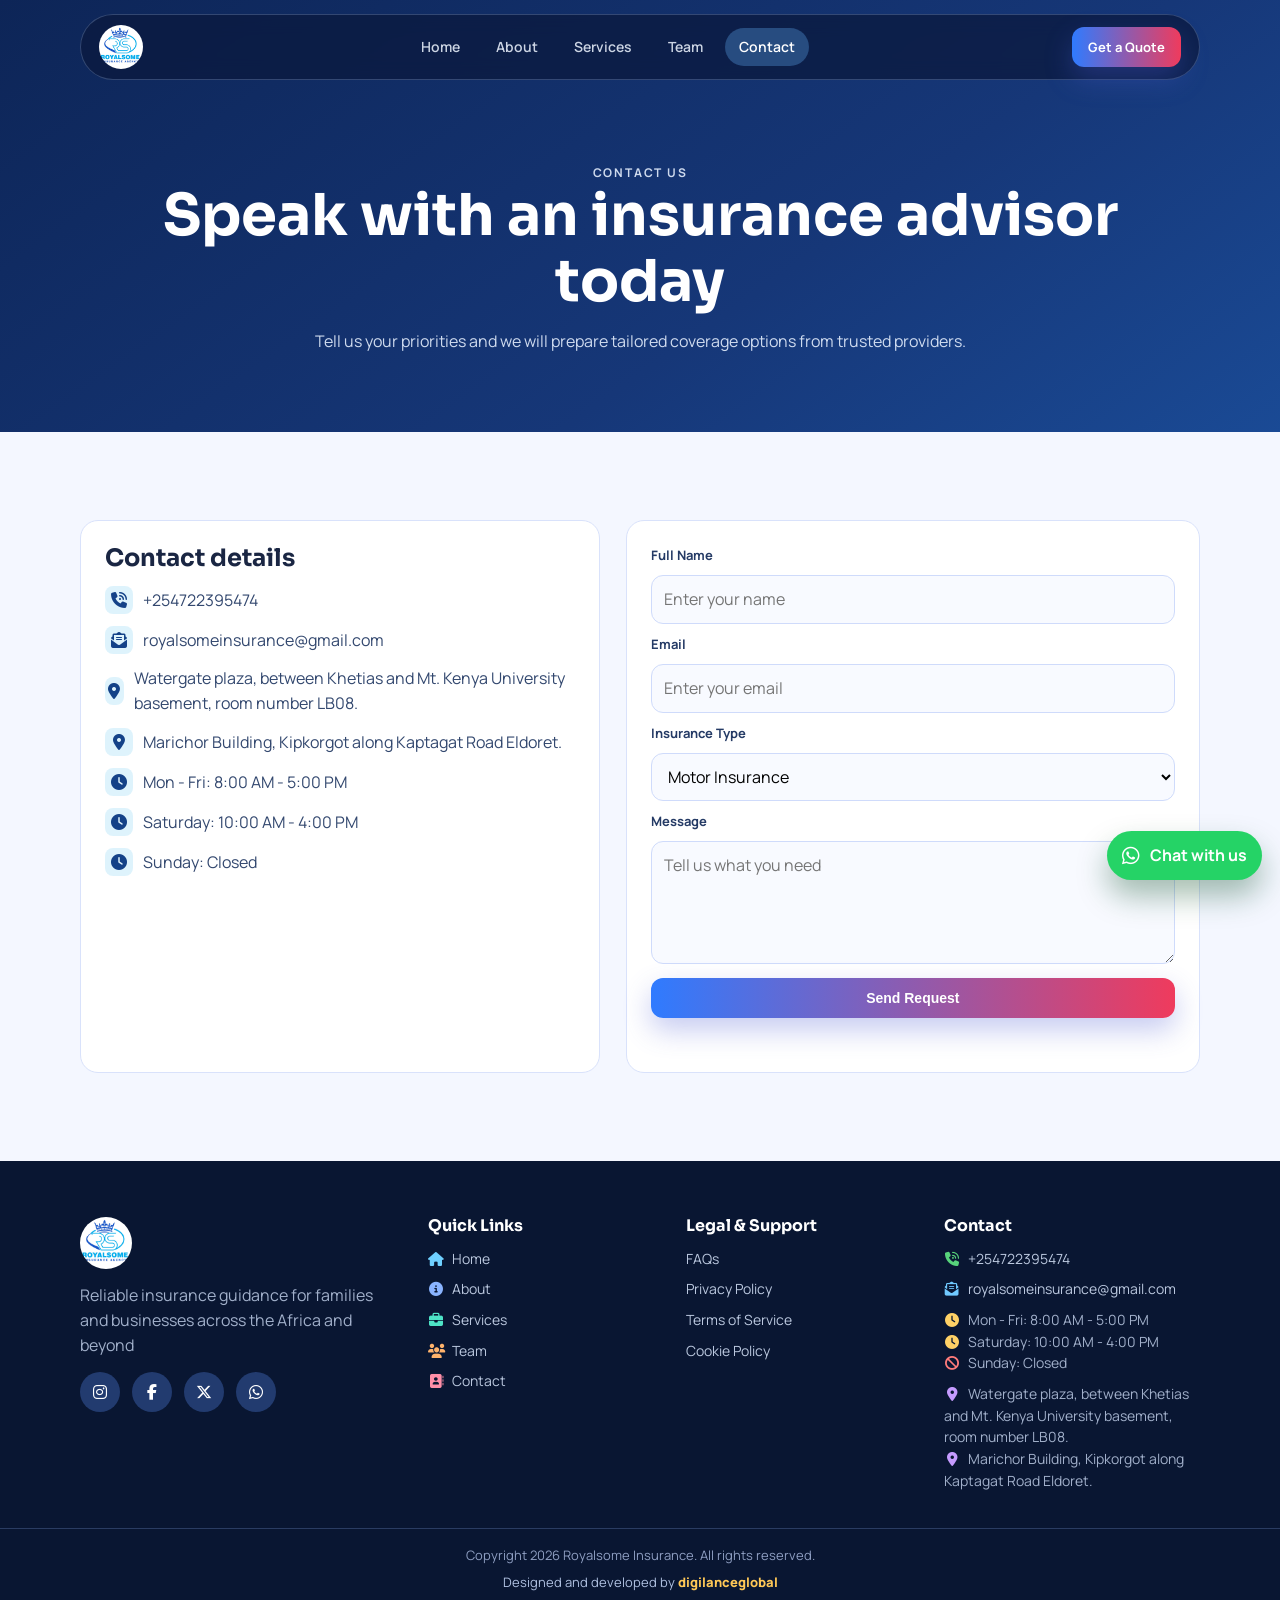
<file: contact.html>
<!DOCTYPE html>
<html lang="en">
<head>
  <meta charset="UTF-8" />
  <meta name="viewport" content="width=device-width, initial-scale=1.0" />
  <title>Royalsome Insurance | Contact</title>
  <link rel="icon" type="image/jpeg" href="public/images/logo.jpg" />
  <link rel="preconnect" href="https://fonts.googleapis.com" />
  <link rel="preconnect" href="https://fonts.gstatic.com" crossorigin />
  <link href="https://fonts.googleapis.com/css2?family=Manrope:wght@400;500;600;700;800&family=Playfair+Display:ital,wght@1,400;1,500&family=Sora:wght@500;600;700;800&display=swap" rel="stylesheet" />
  <link rel="stylesheet" href="https://cdnjs.cloudflare.com/ajax/libs/font-awesome/6.5.2/css/all.min.css" />
  <link rel="stylesheet" href="style.css" />
</head>
<body>
  <header class="site-header">
    <div class="container nav-wrap">
      <a href="index.html" class="brand" aria-label="Royalsome Insurance Home"><img src="public/images/logo.jpg" class="brand-logo brand-logo-header" alt="Royalsome Insurance logo" /></a>
      <button class="menu-toggle" type="button" aria-expanded="false" aria-controls="primary-nav" aria-label="Toggle navigation"><span></span><span></span><span></span></button>
      <nav class="nav-links" id="primary-nav">
        <a href="index.html">Home</a><a href="about.html">About</a><a href="services.html">Services</a><a href="team.html">Team</a><a href="contact.html" class="active">Contact</a>
      </nav>
      <a href="contact.html" class="btn btn-small">Get a Quote</a>
    </div>
  </header>

  <main>
    <section class="page-hero">
      <div class="container" data-reveal>
        <p class="eyebrow">Contact Us</p>
        <h1>Speak with an insurance advisor today</h1>
        <p>Tell us your priorities and we will prepare tailored coverage options from trusted providers.</p>
      </div>
    </section>

    <section class="section-pad">
      <div class="container contact-layout">
        <div class="contact-info" data-reveal>
          <h2>Contact details</h2>
          <div class="info-list">
            <p><i class="fa-solid fa-phone-volume"></i> +254722395474</p>
            <p><i class="fa-solid fa-envelope-open-text"></i> royalsomeinsurance@gmail.com</p>
            <p><i class="fa-solid fa-location-dot"></i> Watergate plaza, between Khetias and Mt. Kenya University basement, room number LB08.</p>
            <p><i class="fa-solid fa-location-dot"></i> Marichor Building, Kipkorgot along Kaptagat Road Eldoret.</p>
            <p><i class="fa-solid fa-clock"></i> Mon - Fri: 8:00 AM - 5:00 PM</p>
            <p><i class="fa-solid fa-clock"></i> Saturday: 10:00 AM - 4:00 PM</p>
            <p><i class="fa-solid fa-clock"></i> Sunday: Closed</p>
          </div>
        </div>

        <form class="contact-form" id="contactForm" action="https://formsubmit.co/royalsomeinsurance@gmail.com" method="POST" data-ajax-action="https://formsubmit.co/ajax/royalsomeinsurance@gmail.com" data-reveal>
          <input type="hidden" name="_captcha" value="false" />
          <input type="hidden" name="_template" value="table" />
          <input type="hidden" name="_subject" value="New Royalsome Insurance Contact Request" />
          <input type="hidden" name="_next" id="contactNextUrl" value="" />
          <label for="name">Full Name</label>
          <input id="name" name="name" type="text" placeholder="Enter your name" required />
          <label for="mail">Email</label>
          <input id="mail" name="email" type="email" placeholder="Enter your email" required />
          <label for="type">Insurance Type</label>
          <select id="type" name="insurance_type" required>
            <option>Motor Insurance</option><option>Home Insurance</option><option>Health Insurance</option><option>Life Insurance</option><option>Business Insurance</option><option>Agriculture Insurance</option>
          </select>
          <label for="msg">Message</label>
          <textarea id="msg" name="message" rows="4" placeholder="Tell us what you need" required></textarea>
          <button type="submit" class="btn" id="contactSubmit">Send Request</button>
          <p class="form-status" id="formStatus" aria-live="polite"></p>
        </form>
      </div>
    </section>
  </main>

  <footer class="site-footer">
    <div class="container footer-grid">
      <div>
        <a href="index.html" class="brand"><img src="public/images/logo.jpg" class="brand-logo brand-logo-footer" alt="Royalsome Insurance logo" /></a>
        <p>Reliable insurance guidance for families and businesses across the Africa and beyond</p>
        <div class="social-links" aria-label="Social media links">
          <a href="https://instagram.com" target="_blank" rel="noopener" aria-label="Instagram"><i class="fa-brands fa-instagram"></i></a>
          <a href="https://facebook.com" target="_blank" rel="noopener" aria-label="Facebook"><i class="fa-brands fa-facebook-f"></i></a>
          <a href="https://x.com" target="_blank" rel="noopener" aria-label="X"><i class="fa-brands fa-x-twitter"></i></a>
          <a href="https://wa.me/254722395474" target="_blank" rel="noopener" aria-label="WhatsApp"><i class="fa-brands fa-whatsapp"></i></a>
        </div>
      </div>
      <div>
        <h4>Quick Links</h4>
        <a href="index.html"><i class="fa-solid fa-house"></i>Home</a>
        <a href="about.html"><i class="fa-solid fa-circle-info"></i>About</a>
        <a href="services.html"><i class="fa-solid fa-briefcase"></i>Services</a>
        <a href="team.html"><i class="fa-solid fa-users"></i>Team</a>
        <a href="contact.html"><i class="fa-solid fa-address-book"></i>Contact</a>
      </div>
      <div>
        <h4>Legal & Support</h4>
        <a href="#">FAQs</a><a href="#">Privacy Policy</a><a href="#">Terms of Service</a><a href="#">Cookie Policy</a>
      </div>
      <div>
        <h4>Contact</h4>
        <a href="tel:+254722395474"><i class="fa-solid fa-phone-volume"></i>+254722395474</a>
        <a href="mailto:royalsomeinsurance@gmail.com"><i class="fa-solid fa-envelope-open-text"></i>royalsomeinsurance@gmail.com</a>
        <p class="footer-meta"><i class="fa-solid fa-clock"></i>Mon - Fri: 8:00 AM - 5:00 PM<br><i class="fa-solid fa-clock"></i>Saturday: 10:00 AM - 4:00 PM<br><i class="fa-solid fa-ban"></i>Sunday: Closed</p>
        <p class="footer-meta"><i class="fa-solid fa-location-dot"></i>Watergate plaza, between Khetias and Mt. Kenya University basement, room number LB08.<br><i class="fa-solid fa-location-dot"></i>Marichor Building, Kipkorgot along Kaptagat Road Eldoret.</p>
      </div>
    </div>
    <p class="copyright"><span class="copyright-main">Copyright <span id="year"></span> Royalsome Insurance. All rights reserved.</span><span class="dev-credit">Designed and developed by <a href="https://digilanceglobal.com" target="_blank" rel="noopener">digilanceglobal</a></span></p>
  </footer>
  <a class="whatsapp-float" href="https://wa.me/254722395474?text=Hi%20Royalsome%20Insurance%2C%20I%20need%20help%20with%20an%20insurance%20quote." target="_blank" rel="noopener" aria-label="Chat with us on WhatsApp"><i class="fa-brands fa-whatsapp"></i><span>Chat with us</span></a>
  <script src="script.js"></script>
</body>
</html>
</file>
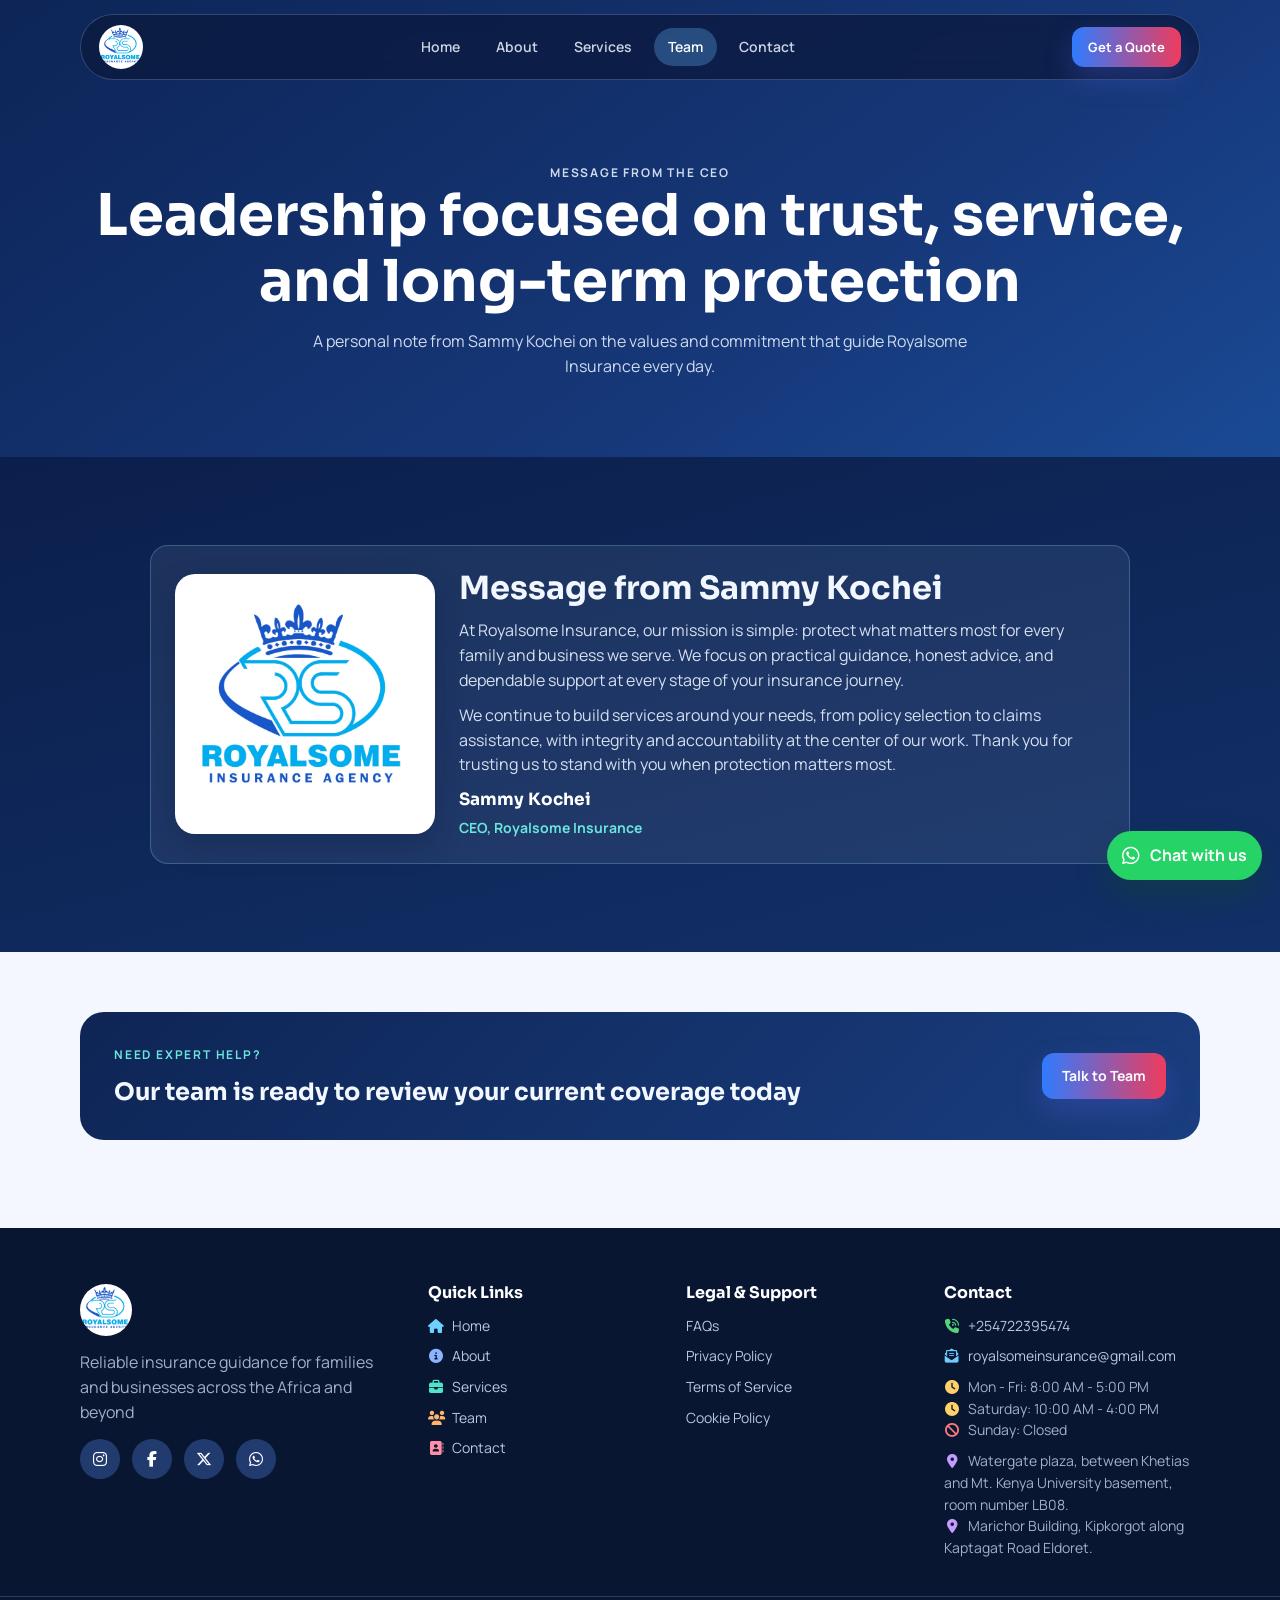
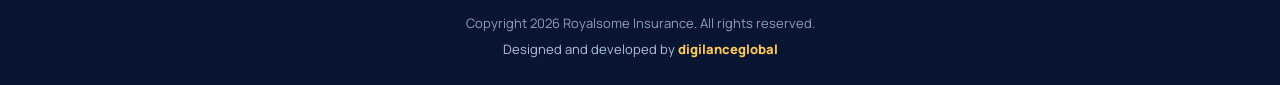
<file: team.html>
<!DOCTYPE html>
<html lang="en">
<head>
  <meta charset="UTF-8" />
  <meta name="viewport" content="width=device-width, initial-scale=1.0" />
  <title>Royalsome Insurance | Team</title>
  <link rel="icon" type="image/jpeg" href="public/images/logo.jpg" />
  <link rel="preconnect" href="https://fonts.googleapis.com" />
  <link rel="preconnect" href="https://fonts.gstatic.com" crossorigin />
  <link href="https://fonts.googleapis.com/css2?family=Manrope:wght@400;500;600;700;800&family=Playfair+Display:ital,wght@1,400;1,500&family=Sora:wght@500;600;700;800&display=swap" rel="stylesheet" />
  <link rel="stylesheet" href="https://cdnjs.cloudflare.com/ajax/libs/font-awesome/6.5.2/css/all.min.css" />
  <link rel="stylesheet" href="style.css" />
</head>
<body>
  <header class="site-header">
    <div class="container nav-wrap">
      <a href="index.html" class="brand" aria-label="Royalsome Insurance Home">
        <img src="public/images/logo.jpg" class="brand-logo brand-logo-header" alt="Royalsome Insurance logo" />
      </a>
      <button class="menu-toggle" type="button" aria-expanded="false" aria-controls="primary-nav" aria-label="Toggle navigation"><span></span><span></span><span></span></button>
      <nav class="nav-links" id="primary-nav">
        <a href="index.html">Home</a>
        <a href="about.html">About</a>
        <a href="services.html">Services</a>
        <a href="team.html" class="active">Team</a>
        <a href="contact.html">Contact</a>
      </nav>
      <a href="contact.html" class="btn btn-small">Get a Quote</a>
    </div>
  </header>

  <main>
    <section class="page-hero">
      <div class="container" data-reveal>
        <p class="eyebrow">Message from the CEO</p>
        <h1>Leadership focused on trust, service, and long-term protection</h1>
        <p>A personal note from Sammy Kochei on the values and commitment that guide Royalsome Insurance every day.</p>
      </div>
    </section>

    <section class="section-pad team-page">
      <div class="container">
        <article class="ceo-message-card" data-reveal>
          <img src="public/images/logo.jpg" alt="Royalsome Insurance logo" class="ceo-message-photo" />
          <div class="ceo-message-body">
            <h2>Message from Sammy Kochei</h2>
            <p>At Royalsome Insurance, our mission is simple: protect what matters most for every family and business we serve. We focus on practical guidance, honest advice, and dependable support at every stage of your insurance journey.</p>
            <p>We continue to build services around your needs, from policy selection to claims assistance, with integrity and accountability at the center of our work. Thank you for trusting us to stand with you when protection matters most.</p>
            <p class="ceo-signoff"><strong>Sammy Kochei</strong><span>CEO, Royalsome Insurance</span></p>
          </div>
        </article>
      </div>
    </section>

    <section class="contact section-pad">
      <div class="container contact-box" data-reveal>
        <div><p class="eyebrow">Need Expert Help?</p><h2>Our team is ready to review your current coverage today</h2></div>
        <a href="contact.html" class="btn">Talk to Team</a>
      </div>
    </section>
  </main>

  <footer class="site-footer">
    <div class="container footer-grid">
      <div>
        <a href="index.html" class="brand"><img src="public/images/logo.jpg" class="brand-logo brand-logo-footer" alt="Royalsome Insurance logo" /></a>
        <p>Reliable insurance guidance for families and businesses across the Africa and beyond</p>
        <div class="social-links" aria-label="Social media links">
          <a href="https://instagram.com" target="_blank" rel="noopener" aria-label="Instagram"><i class="fa-brands fa-instagram"></i></a>
          <a href="https://facebook.com" target="_blank" rel="noopener" aria-label="Facebook"><i class="fa-brands fa-facebook-f"></i></a>
          <a href="https://x.com" target="_blank" rel="noopener" aria-label="X"><i class="fa-brands fa-x-twitter"></i></a>
          <a href="https://wa.me/254722395474" target="_blank" rel="noopener" aria-label="WhatsApp"><i class="fa-brands fa-whatsapp"></i></a>
        </div>
      </div>
      <div>
        <h4>Quick Links</h4>
        <a href="index.html"><i class="fa-solid fa-house"></i>Home</a>
        <a href="about.html"><i class="fa-solid fa-circle-info"></i>About</a>
        <a href="services.html"><i class="fa-solid fa-briefcase"></i>Services</a>
        <a href="team.html"><i class="fa-solid fa-users"></i>Team</a>
        <a href="contact.html"><i class="fa-solid fa-address-book"></i>Contact</a>
      </div>
      <div>
        <h4>Legal & Support</h4>
        <a href="#">FAQs</a><a href="#">Privacy Policy</a><a href="#">Terms of Service</a><a href="#">Cookie Policy</a>
      </div>
      <div>
        <h4>Contact</h4>
        <a href="tel:+254722395474"><i class="fa-solid fa-phone-volume"></i>+254722395474</a>
        <a href="mailto:royalsomeinsurance@gmail.com"><i class="fa-solid fa-envelope-open-text"></i>royalsomeinsurance@gmail.com</a>
        <p class="footer-meta"><i class="fa-solid fa-clock"></i>Mon - Fri: 8:00 AM - 5:00 PM<br><i class="fa-solid fa-clock"></i>Saturday: 10:00 AM - 4:00 PM<br><i class="fa-solid fa-ban"></i>Sunday: Closed</p>
        <p class="footer-meta"><i class="fa-solid fa-location-dot"></i>Watergate plaza, between Khetias and Mt. Kenya University basement, room number LB08.<br><i class="fa-solid fa-location-dot"></i>Marichor Building, Kipkorgot along Kaptagat Road Eldoret.</p>
      </div>
    </div>
    <p class="copyright"><span class="copyright-main">Copyright <span id="year"></span> Royalsome Insurance. All rights reserved.</span><span class="dev-credit">Designed and developed by <a href="https://digilanceglobal.com" target="_blank" rel="noopener">digilanceglobal</a></span></p>
  </footer>
  <a class="whatsapp-float" href="https://wa.me/254722395474?text=Hi%20Royalsome%20Insurance%2C%20I%20need%20help%20with%20an%20insurance%20quote." target="_blank" rel="noopener" aria-label="Chat with us on WhatsApp"><i class="fa-brands fa-whatsapp"></i><span>Chat with us</span></a>
  <script src="script.js"></script>
</body>
</html>
</file>
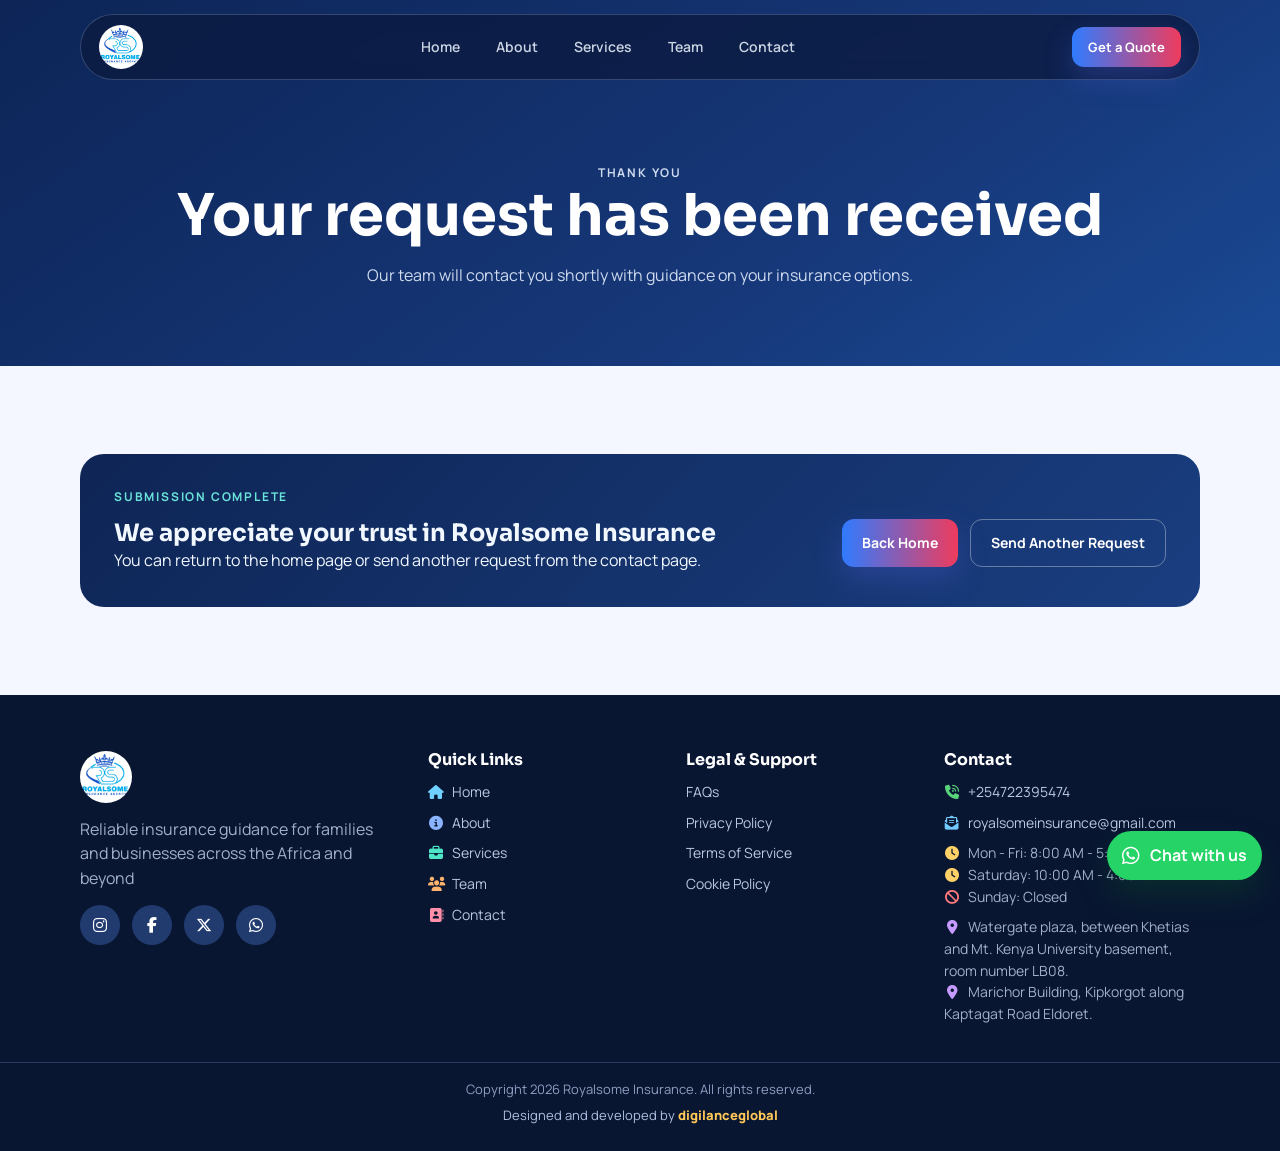
<file: thank-you.html>
<!DOCTYPE html>
<html lang="en">
<head>
  <meta charset="UTF-8" />
  <meta name="viewport" content="width=device-width, initial-scale=1.0" />
  <title>Royalsome Insurance | Thank You</title>
  <link rel="icon" type="image/jpeg" href="public/images/logo.jpg" />
  <link rel="preconnect" href="https://fonts.googleapis.com" />
  <link rel="preconnect" href="https://fonts.gstatic.com" crossorigin />
  <link href="https://fonts.googleapis.com/css2?family=Manrope:wght@400;500;600;700;800&family=Playfair+Display:ital,wght@1,400;1,500&family=Sora:wght@500;600;700;800&display=swap" rel="stylesheet" />
  <link rel="stylesheet" href="https://cdnjs.cloudflare.com/ajax/libs/font-awesome/6.5.2/css/all.min.css" />
  <link rel="stylesheet" href="style.css" />
</head>
<body>
  <header class="site-header">
    <div class="container nav-wrap">
      <a href="index.html" class="brand" aria-label="Royalsome Insurance Home"><img src="public/images/logo.jpg" class="brand-logo brand-logo-header" alt="Royalsome Insurance logo" /></a>
      <button class="menu-toggle" type="button" aria-expanded="false" aria-controls="primary-nav" aria-label="Toggle navigation"><span></span><span></span><span></span></button>
      <nav class="nav-links" id="primary-nav">
        <a href="index.html">Home</a>
        <a href="about.html">About</a>
        <a href="services.html">Services</a>
        <a href="team.html">Team</a>
        <a href="contact.html">Contact</a>
      </nav>
      <a href="contact.html" class="btn btn-small">Get a Quote</a>
    </div>
  </header>

  <main>
    <section class="page-hero">
      <div class="container" data-reveal>
        <p class="eyebrow">Thank You</p>
        <h1>Your request has been received</h1>
        <p>Our team will contact you shortly with guidance on your insurance options.</p>
      </div>
    </section>

    <section class="section-pad">
      <div class="container contact-box" data-reveal>
        <div>
          <p class="eyebrow">Submission Complete</p>
          <h2>We appreciate your trust in Royalsome Insurance</h2>
          <p>You can return to the home page or send another request from the contact page.</p>
        </div>
        <div class="hero-actions">
          <a href="index.html" class="btn">Back Home</a>
          <a href="contact.html" class="btn btn-ghost">Send Another Request</a>
        </div>
      </div>
    </section>
  </main>

  <footer class="site-footer">
    <div class="container footer-grid">
      <div>
        <a href="index.html" class="brand"><img src="public/images/logo.jpg" class="brand-logo brand-logo-footer" alt="Royalsome Insurance logo" /></a>
        <p>Reliable insurance guidance for families and businesses across the Africa and beyond</p>
        <div class="social-links" aria-label="Social media links">
          <a href="https://instagram.com" target="_blank" rel="noopener" aria-label="Instagram"><i class="fa-brands fa-instagram"></i></a>
          <a href="https://facebook.com" target="_blank" rel="noopener" aria-label="Facebook"><i class="fa-brands fa-facebook-f"></i></a>
          <a href="https://x.com" target="_blank" rel="noopener" aria-label="X"><i class="fa-brands fa-x-twitter"></i></a>
          <a href="https://wa.me/254722395474" target="_blank" rel="noopener" aria-label="WhatsApp"><i class="fa-brands fa-whatsapp"></i></a>
        </div>
      </div>
      <div>
        <h4>Quick Links</h4>
        <a href="index.html"><i class="fa-solid fa-house"></i>Home</a>
        <a href="about.html"><i class="fa-solid fa-circle-info"></i>About</a>
        <a href="services.html"><i class="fa-solid fa-briefcase"></i>Services</a>
        <a href="team.html"><i class="fa-solid fa-users"></i>Team</a>
        <a href="contact.html"><i class="fa-solid fa-address-book"></i>Contact</a>
      </div>
      <div>
        <h4>Legal & Support</h4>
        <a href="#">FAQs</a>
        <a href="#">Privacy Policy</a>
        <a href="#">Terms of Service</a>
        <a href="#">Cookie Policy</a>
      </div>
      <div>
        <h4>Contact</h4>
        <a href="tel:+254722395474"><i class="fa-solid fa-phone-volume"></i>+254722395474</a>
        <a href="mailto:royalsomeinsurance@gmail.com"><i class="fa-solid fa-envelope-open-text"></i>royalsomeinsurance@gmail.com</a>
        <p class="footer-meta"><i class="fa-solid fa-clock"></i>Mon - Fri: 8:00 AM - 5:00 PM<br><i class="fa-solid fa-clock"></i>Saturday: 10:00 AM - 4:00 PM<br><i class="fa-solid fa-ban"></i>Sunday: Closed</p>
        <p class="footer-meta"><i class="fa-solid fa-location-dot"></i>Watergate plaza, between Khetias and Mt. Kenya University basement, room number LB08.<br><i class="fa-solid fa-location-dot"></i>Marichor Building, Kipkorgot along Kaptagat Road Eldoret.</p>
      </div>
    </div>
    <p class="copyright"><span class="copyright-main">Copyright <span id="year"></span> Royalsome Insurance. All rights reserved.</span><span class="dev-credit">Designed and developed by <a href="https://digilanceglobal.com" target="_blank" rel="noopener">digilanceglobal</a></span></p>
  </footer>
  <a class="whatsapp-float" href="https://wa.me/254722395474?text=Hi%20Royalsome%20Insurance%2C%20I%20need%20help%20with%20an%20insurance%20quote." target="_blank" rel="noopener" aria-label="Chat with us on WhatsApp"><i class="fa-brands fa-whatsapp"></i><span>Chat with us</span></a>
  <script src="script.js"></script>
</body>
</html>
</file>
<file: style.css>
:root {
  --bg: #f4f7ff;
  --ink: #1a2643;
  --muted: #5d6a8b;
  --teal: #20d4c6;
  --sky: #5da8ff;
  --grad-blue: #2f7bff;
  --grad-red: #ef3b5d;
  --stroke: #d9e2fb;
  --shadow: 0 18px 45px rgba(16, 28, 70, 0.14);
}

* { box-sizing: border-box; }
html, body { margin: 0; padding: 0; }
body { font-family: "Manrope", sans-serif; color: var(--ink); background: var(--bg); line-height: 1.55; }
img { max-width: 100%; display: block; }
a { color: inherit; text-decoration: none; }
.container { width: min(1120px, 92vw); margin: 0 auto; }
h1, h2, h3, h4 { margin: 0; font-family: "Sora", sans-serif; line-height: 1.15; }
p { margin: 0; }
.section-pad { padding: 88px 0; }

.site-header { position: fixed; top: 0; left: 0; right: 0; z-index: 120; padding: 14px 0; }
.nav-wrap {
  display: flex; align-items: center; justify-content: space-between; position: relative;
  gap: 18px; padding: 10px 18px; border-radius: 999px;
  background: rgba(11, 26, 63, 0.76); border: 1px solid rgba(179, 207, 255, 0.24); backdrop-filter: blur(10px);
  animation: navDrop .55s ease both;
}
.brand { display: inline-flex; align-items: center; line-height: 1; }
.brand-logo {
  width: auto;
  object-fit: cover;
  display: block;
  border-radius: 50%;
  aspect-ratio: 1 / 1;
}
.brand-logo-header {
  width: 44px;
  height: 44px;
}
.brand-logo-footer {
  width: 52px;
  height: 52px;
}

.menu-toggle {
  display: none; width: 42px; height: 42px; border: 1px solid rgba(176, 210, 255, 0.35);
  border-radius: 12px; background: rgba(83, 151, 241, 0.15); cursor: pointer; padding: 0;
}
.menu-toggle span {
  display: block; width: 18px; height: 2px; background: #fff; border-radius: 2px; margin: 4px auto;
  transition: transform 0.22s ease, opacity 0.22s ease;
}
.menu-toggle.is-open span:nth-child(1) { transform: translateY(6px) rotate(45deg); }
.menu-toggle.is-open span:nth-child(2) { opacity: 0; }
.menu-toggle.is-open span:nth-child(3) { transform: translateY(-6px) rotate(-45deg); }

.nav-links { display: flex; align-items: center; gap: 8px; }
.nav-links a {
  padding: 8px 14px; border-radius: 999px; color: rgba(238, 246, 255, 0.85);
  font-size: 14px; font-weight: 600; transition: background 0.2s ease, color 0.2s ease;
}
.nav-links a:hover, .nav-links a.active { color: #fff; background: rgba(99, 181, 255, 0.3); }

.btn {
  display: inline-flex; align-items: center; justify-content: center; border: 0; border-radius: 12px;
  padding: 12px 20px; font-weight: 700; font-size: 14px; color: #fff;
  background: linear-gradient(90deg, var(--grad-blue), var(--grad-red));
  box-shadow: 0 12px 28px rgba(78, 93, 212, 0.32); cursor: pointer;
  transition: transform 0.25s ease, box-shadow 0.25s ease;
}
.btn:hover { transform: translateY(-2px); box-shadow: 0 16px 30px rgba(88, 82, 198, 0.42); }
.btn-small { padding: 10px 16px; font-size: 13px; }
.btn-ghost { color: #fff; background: transparent; border: 1px solid rgba(255,255,255,.34); box-shadow: none; }
.btn.is-loading { opacity: .75; pointer-events: none; }

.hero {
  position: relative; overflow: hidden; padding: 146px 0 94px;
  background: radial-gradient(circle at 10% 10%, #2852a3 0%, #1a3574 38%, #0f1f49 100%); color: #fff;
}
.hero::before {
  content: ""; position: absolute; inset: 0;
  background: linear-gradient(118deg, rgba(89,188,255,.17), rgba(26,223,205,.18), transparent 58%);
}
.hero-glow { position: absolute; border-radius: 50%; opacity: .6; animation: float 10s ease-in-out infinite; }
.hero-glow-1 { width: 220px; height: 220px; background: radial-gradient(circle, rgba(71,241,221,.7), rgba(71,241,221,0)); top: -70px; right: -40px; }
.hero-glow-2 { width: 250px; height: 250px; background: radial-gradient(circle, rgba(89,165,255,.75), rgba(89,165,255,0)); bottom: -120px; left: -90px; animation-delay: 1.1s; }
.hero-grid { position: relative; display: grid; grid-template-columns: 1.03fr .97fr; gap: 40px; align-items: center; }

.eyebrow {
  text-transform: uppercase; letter-spacing: 1.8px; font-size: 12px; font-weight: 700;
  color: var(--teal); margin-bottom: 14px;
}
.eyebrow.center { text-align: center; }
.eyebrow-lite {
  font-family: "Playfair Display", serif; font-style: italic; font-weight: 400;
  font-size: clamp(1.45rem, 2.6vw, 2.25rem); line-height: 1.1; text-transform: none; letter-spacing: 0;
}
.hero h1, .page-hero h1 { font-size: clamp(2rem, 4.5vw, 3.8rem); }
.gradient-text {
  background: linear-gradient(90deg, var(--grad-blue), var(--grad-red));
  -webkit-background-clip: text; background-clip: text; -webkit-text-fill-color: transparent; color: transparent;
}
.hero-text { margin-top: 16px; color: rgba(236,243,255,.88); max-width: 570px; }
.hero-actions { margin-top: 26px; display: flex; gap: 12px; }
.hero-points { margin-top: 24px; display: flex; flex-wrap: wrap; gap: 10px; }
.hero-points span {
  background: rgba(114,159,255,.2); border: 1px solid rgba(107,233,220,.2);
  border-radius: 999px; padding: 9px 12px; font-size: 13px; display: inline-flex; align-items: center; gap: 8px;
  animation: chipRise .5s ease both;
}
.hero-points span:nth-child(2) { animation-delay: .08s; }
.hero-points span:nth-child(3) { animation-delay: .16s; }
.hero-media { position: relative; }
.hero-media::before {
  content: ""; position: absolute; left: -28px; right: 40px; top: -24px; bottom: 24px;
  border: 2px solid rgba(82,233,215,.62); border-radius: 24px; transform: skewX(-10deg);
}
.hero-media img {
  width: 100%; aspect-ratio: 4/3; object-fit: cover; border-radius: 24px;
  box-shadow: var(--shadow); position: relative; z-index: 1;
}
.floating-badge {
  position: absolute; z-index: 3; background: #fff; color: #10306f; border-radius: 12px;
  padding: 10px 12px; font-weight: 700; font-size: 13px; box-shadow: 0 12px 26px rgba(6,21,58,.25);
  display: inline-flex; align-items: center; gap: 8px;
}
.badge-1 { top: 16px; left: -22px; }
.badge-2 { right: 14px; bottom: 18px; }

.home-services h2, .stats h2, .muted-bg h2 { text-align: center; font-size: clamp(1.65rem,3.1vw,2.55rem); margin-bottom: 30px; }
.mini-card-grid { display: grid; grid-template-columns: repeat(4,minmax(0,1fr)); gap: 16px; }
.mini-card {
  background: #fff; border-radius: 18px; border: 1px solid var(--stroke); overflow: hidden; display: block;
  box-shadow: 0 9px 24px rgba(12,30,80,.06); transition: transform .28s ease, box-shadow .28s ease;
}
.mini-card:hover { transform: translateY(-6px); box-shadow: 0 20px 34px rgba(16,29,70,.17); }
.mini-card-media { position: relative; overflow: hidden; }
.mini-card-media img { width: 100%; aspect-ratio: 16/10; object-fit: cover; transition: transform .32s ease; }
.mini-card:hover .mini-card-media img { transform: scale(1.08); }
.mini-service-icon {
  position: absolute; top: 12px; left: 12px; width: 40px; height: 40px; border-radius: 50%;
  display: grid; place-items: center; background: rgba(255,255,255,.92); color: #204f9d; font-size: 17px;
}
.mini-card-body { padding: 16px 18px 18px; }
.mini-card-body h3 { margin-bottom: 8px; }
.mini-card-body p { font-size: 14px; color: var(--muted); }
.center-cta { margin-top: 24px; text-align: center; }

.dark {
  background: linear-gradient(160deg, #0a1b44, #14316f 60%, #0c2250); color: #f4f8ff; position: relative; overflow: hidden;
}
.dark::before, .dark::after {
  content: ""; position: absolute; width: 280px; height: 280px; border-radius: 50%;
  border: 1px solid rgba(118,171,255,.24);
}
.dark::before { top: -130px; right: -100px; }
.dark::after { bottom: -145px; left: -112px; }
.split { display: grid; grid-template-columns: 1fr 1fr; gap: 36px; align-items: center; }
.split.reverse { grid-template-columns: .92fr 1.08fr; }
.reasons-copy .eyebrow { color: #54dfe3; }
.reason-grid { margin-top: 22px; display: grid; grid-template-columns: repeat(2,minmax(0,1fr)); gap: 14px; }
.reason-grid article { padding: 18px; border-radius: 14px; background: rgba(124,166,255,.12); border: 1px solid rgba(126,202,255,.2); }
.reason-grid h3 { font-size: 1rem; margin-bottom: 8px; }
.reason-grid i { margin-right: 6px; }
.reason-grid p { font-size: 14px; color: rgba(234,242,255,.84); }
.reasons-media img, .soft-image {
  width: 100%; border-radius: 24px; box-shadow: var(--shadow); aspect-ratio: 4/3; object-fit: cover;
}

.stat-grid { display: grid; grid-template-columns: repeat(4,minmax(0,1fr)); gap: 16px; }
.stat-grid article { background: #fff; border-radius: 16px; border: 1px solid var(--stroke); padding: 24px 16px; text-align: center; }
.stat-icon {
  width: 48px; height: 48px; margin: 0 auto 12px; border-radius: 14px; display: grid; place-items: center;
  font-size: 20px; color: #1f4f9d; background: linear-gradient(140deg, rgba(47,123,255,.2), rgba(239,59,93,.2));
}
.stat-grid strong { font-size: 2rem; font-family: "Sora", sans-serif; color: #153574; display: block; margin-bottom: 6px; }
.stat-grid span { color: var(--muted); font-size: 14px; }

.claims { background: #fff; }
.claims-metrics {
  margin-top: 24px;
  display: grid;
  grid-template-columns: repeat(4, minmax(0, 1fr));
  gap: 14px;
}
.claims-metrics article {
  background: linear-gradient(140deg, #eef4ff, #f8faff);
  border: 1px solid var(--stroke);
  border-radius: 14px;
  padding: 16px;
  text-align: center;
  transition: transform .24s ease, box-shadow .24s ease, border-color .24s ease;
}
.claims-metrics article:hover {
  transform: translateY(-4px);
  border-color: #b8cbf8;
  box-shadow: 0 12px 24px rgba(20, 50, 110, .12);
}
.claims-metric-icon {
  font-size: 1.1rem;
  color: #1f4f9d;
  margin-bottom: 8px;
  display: inline-block;
  animation: iconBob 2.8s ease-in-out infinite;
}
.claims-metrics article:nth-child(2) .claims-metric-icon { animation-delay: .2s; }
.claims-metrics article:nth-child(3) .claims-metric-icon { animation-delay: .4s; }
.claims-metrics article:nth-child(4) .claims-metric-icon { animation-delay: .6s; }
.claims-metrics strong {
  display: block;
  color: #123c83;
  font-family: "Sora", sans-serif;
  font-size: 1.5rem;
  margin-bottom: 6px;
}
.claims-metrics span { color: var(--muted); font-size: 13px; }
.claims-timeline {
  margin-top: 16px;
  display: grid;
  grid-template-columns: repeat(4, minmax(0, 1fr));
  gap: 14px;
}
.claims-timeline article {
  background: #f8fbff;
  border: 1px solid var(--stroke);
  border-radius: 14px;
  padding: 16px;
  transition: transform .24s ease, box-shadow .24s ease, border-color .24s ease;
}
.claims-timeline article:hover {
  transform: translateY(-4px);
  border-color: #b8cbf8;
  box-shadow: 0 12px 24px rgba(20, 50, 110, .12);
}
.claims-timeline span {
  width: 28px;
  height: 28px;
  border-radius: 50%;
  display: inline-grid;
  place-items: center;
  background: #214d9a;
  color: #fff;
  font-weight: 800;
  margin-bottom: 10px;
}
.claims-timeline h3 { font-size: 1rem; margin-bottom: 8px; }
.claims-step-icon { color: #1a59ae; margin-right: 7px; display: inline-block; transition: transform .2s ease; }
.claims-timeline article:hover .claims-step-icon { transform: scale(1.14) rotate(-6deg); }
.claims-timeline p { color: var(--muted); font-size: 14px; }

.quote-lab .copy { color: rgba(228, 240, 255, .86); }
.quick-quote-form {
  background: rgba(231,238,255,.08);
  border: 1px solid rgba(137,203,255,.28);
  border-radius: 18px;
  padding: 20px;
  color: #f2f7ff;
}
.quick-steps {
  display: flex;
  align-items: center;
  gap: 10px;
  margin-bottom: 14px;
}
.quick-steps span {
  width: 32px;
  height: 32px;
  border-radius: 50%;
  border: 1px solid rgba(167, 213, 255, .5);
  color: #cfe5ff;
  display: inline-grid;
  place-items: center;
  font-weight: 700;
  transition: transform .2s ease, background .2s ease, color .2s ease, border-color .2s ease;
}
.quick-steps span.active {
  background: #6be5db;
  color: #0e2f63;
  border-color: transparent;
  animation: activePulse 1.9s ease-in-out infinite;
}
.quick-step { display: none; }
.quick-step.is-active { display: grid; gap: 10px; animation: stepFade .3s ease; }
.quick-step label { font-size: 13px; font-weight: 700; color: #e9f3ff; }
.quick-step input, .quick-step select {
  width: 100%;
  border-radius: 12px;
  border: 1px solid rgba(146,194,255,.35);
  background: rgba(17,39,84,.52);
  color: #fff;
  padding: 11px 12px;
  font: inherit;
}
.quick-step input[type="date"]::-webkit-calendar-picker-indicator { filter: invert(1); opacity: .9; }
.quick-summary-title { font-weight: 700; color: #fff; }
.quick-summary {
  border: 1px solid rgba(146,194,255,.35);
  background: rgba(17,39,84,.45);
  border-radius: 12px;
  padding: 12px;
  font-size: 14px;
  color: #e2eeff;
  line-height: 1.6;
}
.quick-actions {
  margin-top: 14px;
  display: flex;
  align-items: center;
  justify-content: space-between;
  gap: 10px;
}

.partners { background: linear-gradient(180deg, #f7f9ff, #eef3ff); }
.partners h2 { text-align: center; font-size: clamp(1.7rem,3.2vw,2.7rem); margin-bottom: 12px; }
.partners h2 span { color: #d79a23; }
.partners-copy { max-width: 700px; margin: 0 auto 30px; text-align: center; color: var(--muted); }
.partners-grid { display: grid; grid-template-columns: repeat(4,minmax(0,1fr)); gap: 16px; }
.partner-card {
  --partner-color: #58617b; background: #fff; border: 1px solid var(--stroke); border-radius: 16px; min-height: 128px;
  display: grid; place-items: center; padding: 14px; color: var(--partner-color); filter: grayscale(1) saturate(0); opacity: .84;
  transition: filter .28s ease, opacity .28s ease, transform .28s ease, box-shadow .28s ease;
}
.partner-card:hover { filter: grayscale(0) saturate(1); opacity: 1; transform: translateY(-5px); box-shadow: 0 16px 28px rgba(15,27,66,.15); }
.partner-card svg { width: 100%; height: auto; }
.partner-first { --partner-color: #d79a23; }
.partner-apa { --partner-color: #234084; }
.partner-mayfair { --partner-color: #405362; }
.partner-heritage { --partner-color: #1d2e57; }

.page-hero {
  padding: 150px 0 78px; background: linear-gradient(145deg, #0d2557, #163778 62%, #1a4a95);
  color: #fff; text-align: center;
}
.page-hero p { margin: 14px auto 0; max-width: 720px; color: rgba(232,241,255,.88); }
.copy { color: var(--muted); margin-top: 12px; }
.list-check { margin: 18px 0 0; padding: 0; list-style: none; }
.list-check li { margin-bottom: 10px; color: #33486f; display: flex; align-items: center; gap: 8px; }
.list-check i { color: #1a59ae; }
.muted-bg { background: linear-gradient(180deg, #f7f9ff, #eff4ff); }

.value-grid { display: grid; grid-template-columns: repeat(3,minmax(0,1fr)); gap: 16px; }
.value-grid article { background: #fff; border: 1px solid var(--stroke); border-radius: 18px; padding: 24px 20px; }
.value-grid i {
  width: 42px; height: 42px; border-radius: 12px; display: grid; place-items: center; font-size: 17px; margin-bottom: 12px;
  background: linear-gradient(150deg, rgba(32,212,198,.24), rgba(93,167,255,.28)); color: #184d96;
}
.value-grid h3 { margin-bottom: 8px; }
.value-grid p { color: var(--muted); font-size: 14px; }

.service-grid { display: grid; grid-template-columns: repeat(3,minmax(0,1fr)); gap: 18px; }
.service-box {
  background: #fff; border-radius: 18px; border: 1px solid var(--stroke); overflow: hidden;
  box-shadow: 0 10px 22px rgba(16,29,70,.08); transition: transform .3s ease, box-shadow .3s ease;
}
.service-box:hover { transform: translateY(-7px); box-shadow: 0 20px 36px rgba(12,27,67,.18); }
.service-image { position: relative; overflow: hidden; }
.service-image::after { content: ""; position: absolute; inset: 0; background: linear-gradient(to top, rgba(8,23,58,.7), rgba(8,23,58,0)); opacity: .66; transition: opacity .3s ease; }
.service-box:hover .service-image::after { opacity: .4; }
.service-image img { width: 100%; aspect-ratio: 16/10; object-fit: cover; transition: transform .35s ease; }
.service-box:hover .service-image img { transform: scale(1.08); }
.service-icon {
  position: absolute; top: 14px; left: 14px; z-index: 2; width: 42px; height: 42px; border-radius: 50%;
  display: grid; place-items: center; background: rgba(255,255,255,.9); color: #123a84; font-size: 18px;
}
.service-body { padding: 20px 18px 22px; }
.service-body h3 { margin-bottom: 8px; font-size: 1rem; }
.service-body p { font-size: 14px; color: var(--muted); }

.team-page { background: linear-gradient(165deg, #0b1f4b, #123068); }
.team-page-grid { display: grid; grid-template-columns: repeat(4,minmax(0,1fr)); gap: 16px; }
.team-page-grid article {
  background: rgba(231,238,255,.08); border: 1px solid rgba(137,203,255,.28); border-radius: 18px;
  padding: 20px 16px; text-align: center; color: #f2f7ff;
}
.team-page-grid img {
  width: 96px; height: 96px; border-radius: 50%; object-fit: cover; margin: 0 auto 12px;
  border: 3px solid rgba(255,255,255,.4);
}
.team-page-grid h3 { font-size: 1.05rem; }
.team-page-grid p { margin-top: 4px; color: rgba(233,242,255,.88); font-size: 14px; }
.team-page-grid span {
  margin-top: 10px; display: inline-flex; align-items: center; gap: 8px; font-size: 12px;
  color: rgba(226,248,255,.9); background: rgba(102,184,255,.2); padding: 8px 11px; border-radius: 999px;
}
.ceo-message-card {
  max-width: 980px;
  margin: 0 auto;
  display: grid;
  grid-template-columns: minmax(220px, 260px) 1fr;
  gap: 24px;
  align-items: center;
  background: rgba(231,238,255,.08);
  border: 1px solid rgba(137,203,255,.28);
  border-radius: 18px;
  padding: 24px;
  color: #f2f7ff;
}
.ceo-message-photo {
  width: min(260px, 100%);
  aspect-ratio: 1 / 1;
  object-fit: contain;
  background: #fff;
  padding: 14px;
  border-radius: 20px;
  border: 3px solid rgba(255,255,255,.3);
  box-shadow: 0 12px 28px rgba(10, 24, 58, 0.28);
  justify-self: center;
}
.ceo-message-body h2 { font-size: clamp(1.35rem, 2.7vw, 2rem); margin-bottom: 12px; }
.ceo-message-body p { color: rgba(233,242,255,.9); margin-top: 10px; }
.ceo-signoff { margin-top: 16px; display: grid; gap: 4px; }
.ceo-signoff strong { font-family: "Sora", sans-serif; font-size: 1.06rem; color: #fff; }
.ceo-signoff span { color: #6be5db; font-size: 14px; font-weight: 700; }

.contact { padding-top: 60px; }
.contact-box {
  background: linear-gradient(135deg, #0e2555, #214d9a); color: #f2f8ff; border-radius: 24px;
  display: flex; align-items: center; justify-content: space-between; gap: 22px; padding: 34px;
  background-size: 160% 160%;
  animation: gradientDrift 10s ease-in-out infinite;
}
.contact-box .eyebrow { color: #6be5db; }
.contact-layout { display: grid; grid-template-columns: .95fr 1.05fr; gap: 26px; }
.contact-info, .contact-form { background: #fff; border: 1px solid var(--stroke); border-radius: 18px; padding: 24px; }
.contact-info h2 { margin-bottom: 14px; }
.info-list p { display: flex; align-items: center; gap: 10px; margin-bottom: 12px; color: #33486f; }
.info-list i {
  width: 28px; height: 28px; border-radius: 8px; display: grid; place-items: center;
  background: rgba(50,180,238,.16); color: #144288;
}
.contact-form { display: grid; gap: 10px; }
.contact-form label { font-size: 13px; font-weight: 700; color: #243a65; }
.contact-form input, .contact-form select, .contact-form textarea {
  width: 100%; border-radius: 12px; border: 1px solid #cfdbfb; background: #f8faff; padding: 11px 12px; font: inherit;
}
.contact-form textarea { resize: vertical; }
.contact-form .btn { margin-top: 4px; }
.form-status { min-height: 20px; font-size: 13px; font-weight: 600; }
.form-status.success { color: #1a7f44; }
.form-status.error { color: #b93a45; }

.site-footer { background: #091632; color: rgba(233,242,255,.85); padding: 56px 0 26px; }
.footer-grid { display: grid; grid-template-columns: 1.25fr .9fr .9fr 1fr; gap: 28px; }
.site-footer .brand { margin-bottom: 14px; }
.footer-grid > div > p { color: rgba(215,229,255,.74); max-width: 350px; }
.social-links { margin-top: 14px; display: flex; align-items: center; justify-content: flex-start; gap: 12px; }
.social-links a {
  width: 40px; height: 40px; margin: 0; display: inline-flex; align-items: center; justify-content: center;
  border-radius: 50%; border: none; background: #223b6f; color: #fff; line-height: 1;
  transition: transform .22s ease, background .22s ease, color .22s ease;
}
.social-links i { width: 1em; text-align: center; font-size: 16px; line-height: 1; display: block; }
.social-links a:hover { transform: translateY(-2px); background: #2e58a2; color: #fff; }

.site-footer h4 { font-size: 1rem; color: #fff; margin-bottom: 12px; }
.footer-grid > div > a { display: block; margin-bottom: 9px; font-size: 14px; color: rgba(221,233,255,.84); }
.footer-grid > div > a:hover { color: #fff; }
.footer-grid > div > a i, .footer-meta i { width: 16px; margin-right: 8px; text-align: center; }
.footer-meta { margin: 0 0 9px; font-size: 14px; color: rgba(221,233,255,.84); line-height: 1.55; }

.footer-grid .fa-house { color: #6fd0ff; }
.footer-grid .fa-circle-info { color: #8ab4ff; }
.footer-grid .fa-briefcase { color: #4ee4c7; }
.footer-grid .fa-users { color: #ffb36c; }
.footer-grid .fa-address-book { color: #ff8fa8; }
.footer-grid .fa-phone-volume { color: #57d37b; }
.footer-grid .fa-envelope-open-text { color: #70c9ff; }
.footer-grid .fa-clock { color: #ffd166; }
.footer-grid .fa-ban { color: #ff7b7b; }
.footer-grid .fa-location-dot { color: #c59bff; }

.copyright {
  text-align: center; margin-top: 28px; padding-top: 16px; border-top: 1px solid rgba(139,173,240,.25);
  font-size: 13px; color: rgba(199,216,255,.7);
}
.copyright-main { white-space: nowrap; }
.dev-credit { display: block; margin-top: 6px; color: rgba(205,222,255,.85); }
.copyright a { display: inline; margin: 0; color: #ffc857; font-weight: 800; text-decoration: none; }
.copyright a:hover { color: #ffd98a; text-decoration: none; }

.whatsapp-float {
  position: fixed; right: 18px; bottom: 20px; z-index: 220; display: inline-flex; align-items: center; gap: 10px;
  border-radius: 999px; padding: 12px 15px; background: #25d366; color: #fff; box-shadow: 0 16px 30px rgba(12,78,39,.36);
  font-weight: 700; transition: transform .24s ease, box-shadow .24s ease;
  animation: pulseSoft 2.6s ease-in-out infinite;
}
.whatsapp-float:hover { transform: translateY(-2px); box-shadow: 0 18px 32px rgba(10,94,43,.46); }
.whatsapp-float i { font-size: 20px; }

[data-reveal] { opacity: 0; transform: translateY(18px); transition: opacity .56s ease, transform .56s ease; }
[data-reveal].in-view { opacity: 1; transform: translateY(0); }

@keyframes float { 0%,100% { transform: translateY(0); } 50% { transform: translateY(-12px); } }
@keyframes navDrop { from { opacity: 0; transform: translateY(-10px); } to { opacity: 1; transform: translateY(0); } }
@keyframes chipRise { from { opacity: 0; transform: translateY(8px); } to { opacity: 1; transform: translateY(0); } }
@keyframes iconBob { 0%,100% { transform: translateY(0); } 50% { transform: translateY(-4px); } }
@keyframes activePulse { 0%,100% { transform: scale(1); } 50% { transform: scale(1.08); } }
@keyframes stepFade { from { opacity: 0; transform: translateY(8px); } to { opacity: 1; transform: translateY(0); } }
@keyframes gradientDrift { 0%,100% { background-position: 0% 50%; } 50% { background-position: 100% 50%; } }
@keyframes pulseSoft {
  0%,100% { box-shadow: 0 16px 30px rgba(12,78,39,.36); }
  50% { box-shadow: 0 22px 36px rgba(12,78,39,.44); }
}

@media (prefers-reduced-motion: reduce) {
  .nav-wrap,
  .hero-points span,
  .claims-metric-icon,
  .quick-steps span.active,
  .quick-step.is-active,
  .contact-box,
  .whatsapp-float {
    animation: none !important;
  }
  .claims-metrics article,
  .claims-timeline article,
  .claims-step-icon,
  .quick-steps span {
    transition: none !important;
  }
}

@media (max-width: 1120px) {
  .nav-links { gap: 3px; }
  .nav-links a { padding: 8px 10px; }
}

@media (max-width: 980px) {
  .hero-grid, .split, .split.reverse, .contact-layout { grid-template-columns: 1fr; }
  .hero-media { margin-top: 8px; }
  .mini-card-grid, .partners-grid, .service-grid, .stat-grid, .team-page-grid, .value-grid { grid-template-columns: repeat(2,minmax(0,1fr)); }
  .claims-timeline, .claims-metrics { grid-template-columns: repeat(2,minmax(0,1fr)); }
  .footer-grid { grid-template-columns: 1fr 1fr; }
  .contact-box { flex-direction: column; align-items: flex-start; }
}

@media (max-width: 760px) {
  .nav-wrap { border-radius: 20px; padding: 10px 12px; justify-content: space-between; }
  .brand-logo-header { width: 36px; height: 36px; }
  .menu-toggle { display: inline-block; }
  .nav-wrap > .btn-small { display: none; }
  .nav-links {
    position: absolute; top: calc(100% + 8px); left: 0; right: 0; z-index: 200;
    display: flex; flex-direction: column; align-items: stretch; gap: 4px;
    background: rgba(10,23,56,.97); border: 1px solid rgba(146,194,255,.28); border-radius: 16px; padding: 8px;
    max-height: 0; opacity: 0; overflow: hidden; pointer-events: none; transform: translateY(-8px);
    transition: max-height .28s ease, opacity .28s ease, transform .28s ease;
  }
  .nav-links.open { max-height: 320px; opacity: 1; pointer-events: auto; transform: translateY(0); }
  .nav-links a { text-align: center; }
  .hero { padding-top: 170px; }
  .hero-actions { flex-direction: column; align-items: stretch; }
  .floating-badge { position: static; margin-top: 10px; }
  .badge-1, .badge-2 { left: auto; right: auto; top: auto; bottom: auto; }
  .section-pad { padding: 72px 0; }
  .page-hero { padding-top: 176px; }
  .mini-card-grid, .partners-grid, .reason-grid, .service-grid, .stat-grid, .team-page-grid, .value-grid, .footer-grid { grid-template-columns: 1fr; }
  .claims-timeline, .claims-metrics { grid-template-columns: 1fr; }
  .quick-actions { flex-direction: column; align-items: stretch; }
  .quick-actions .btn { width: 100%; }
  .ceo-message-card { grid-template-columns: 1fr; padding: 20px; }
  .ceo-message-photo { max-width: 220px; margin: 0 auto; }
  .contact-box { padding: 24px; }
  .whatsapp-float { padding: 12px; border-radius: 14px; }
  .whatsapp-float span { display: none; }
}
</file>
